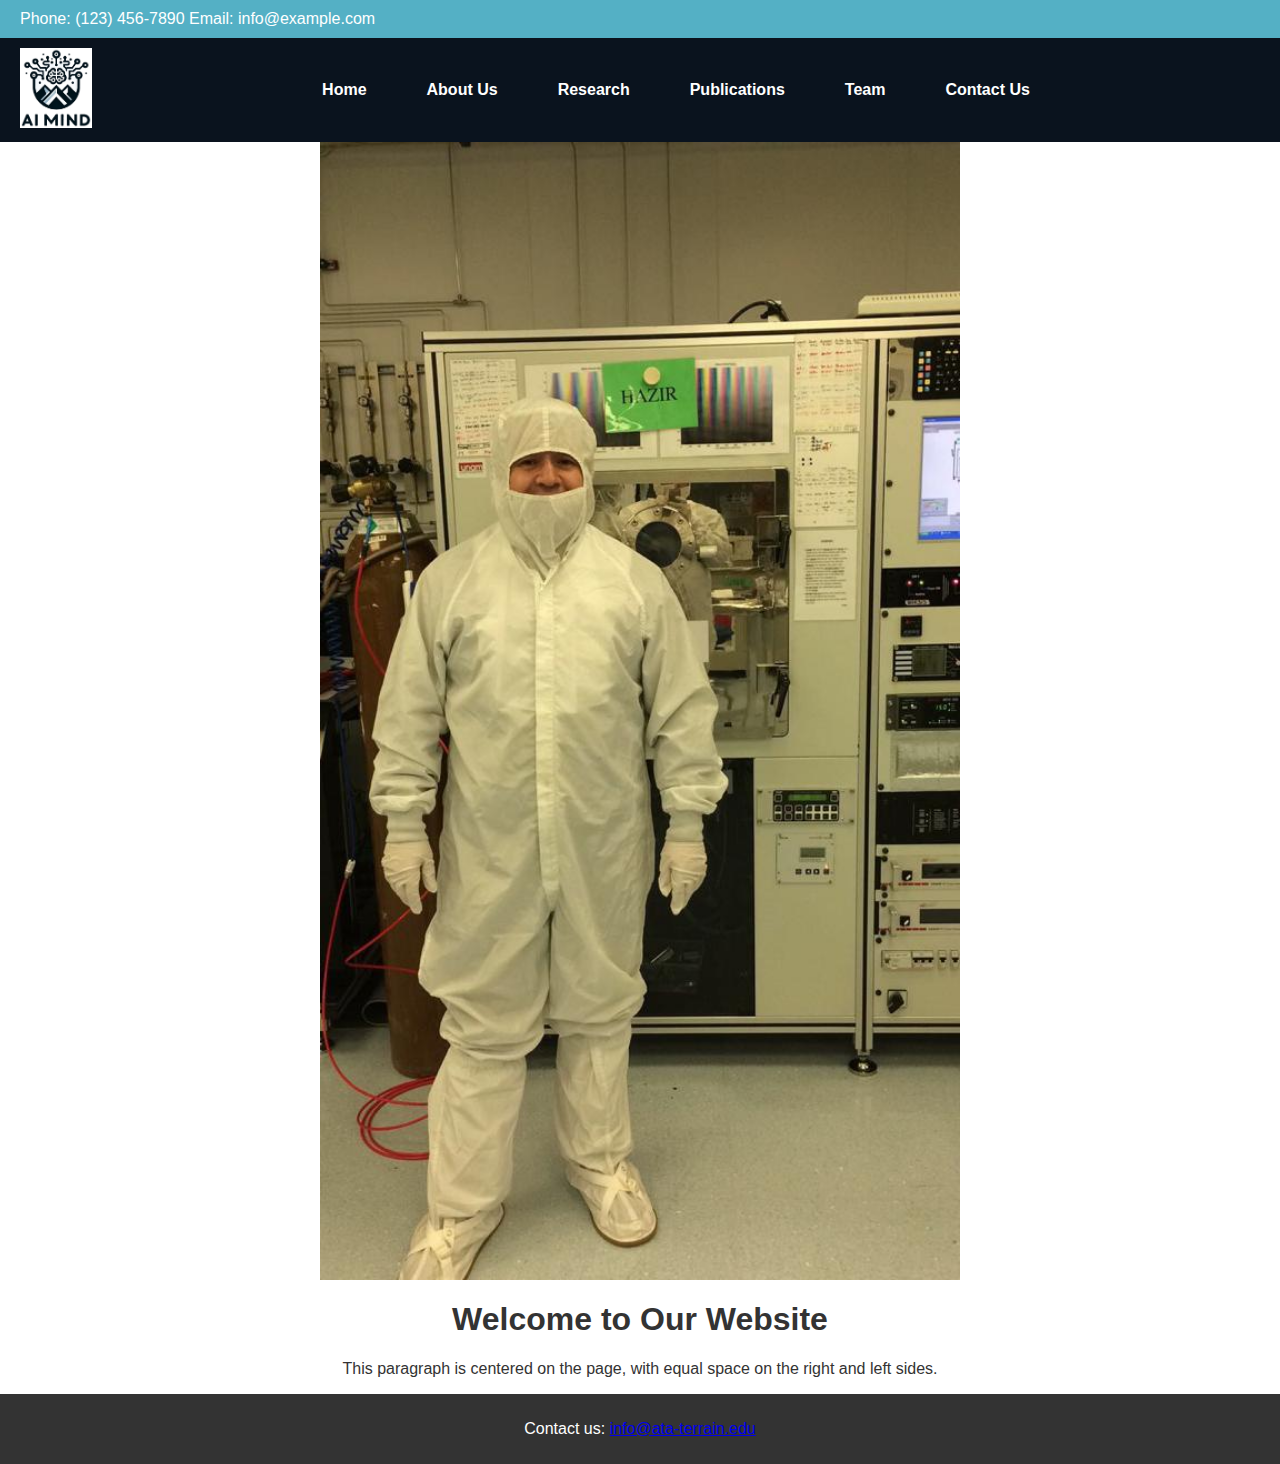
<file: index.html>
<!DOCTYPE html>
<html lang="en">
<head>
    <meta charset="UTF-8">
    <meta name="viewport" content="width=device-width, initial-scale=1.0">
    <title>Your Website Title</title>
    <link rel="stylesheet" href="style.css">
</head>
<body>
    <header class="top-header">
        <div class="contact-info">
            <span>Phone: (123) 456-7890</span>
            <span>Email: info@example.com</span>
        </div>
    </header>
</header>
<header class="main-nav">
    <nav class="navbar">
        <div class="logo">
            <img src="logo1.jpg" alt="Your Logo">
        </div>
        <ul>
            <li><a href="index.html">Home</a></li>
            <li><a href="about.html">About Us</a></li>
            <li class="dropdown">
                <a href="javascript:void(0)" class="dropbtn">Research</a>
                <div class="dropdown-content">
                    <a href="research-fields.html">Research Fields</a>
                    <a href="projects.html">Projects</a>
                    <a href="publications.html">Publications</a>
                    <a href="patents.html">Patents</a>
                    <a href="research-groups.html">Research Groups</a>
                </div>
            </li>
            <li><a href="publications.html">Publications</a></li>
            <li><a href="team.html">Team</a></li>
            <li><a href="contact.html">Contact Us</a></li>
        </ul>
    </nav>
</header>


    <div class="slider">
        <div class="slides">
            <div class="slide"><img src="1.jpeg" alt="Slide 1"></div>
            <div class="slide"><img src="2.jpeg" alt="Slide 2"></div>
            <div class="slide"><img src="3.jpeg" alt="Slide 3"></div>
            <div class="slide"><img src="4.jpeg" alt="Slide 4"></div>
            <div class="slide"><img src="5.jpeg" alt="Slide 5"></div>
            <div class="slide"><img src="6.jpeg" alt="Slide 6"></div>
            <div class="slide"><img src="7.jpeg" alt="Slide 7"></div>
            <div class="slide"><img src="8.jpeg" alt="Slide 8"></div>
            <div class="slide"><img src="9.jpeg" alt="Slide 9"></div>
            <div class="slide"><img src="10.jpeg" alt="Slide 10"></div>
            <div class="slide"><img src="11.jpeg" alt="Slide 11"></div>
            <div class="slide"><img src="12.jpeg" alt="Slide 12"></div>
            <div class="slide"><img src="13.jpeg" alt="Slide 13"></div>
            <div class="slide"><img src="14.jpeg" alt="Slide 14"></div>
            <div class="slide"><img src="15.jpeg" alt="Slide 15"></div>
            <div class="slide"><img src="16.jpeg" alt="Slide 16"></div>
            <div class="slide"><img src="17.jpeg" alt="Slide 17"></div>
            <div class="slide"><img src="18.jpeg" alt="Slide 18"></div>
            <div class="slide"><img src="19.jpeg" alt="Slide 19"></div>
            <div class="slide"><img src="20.jpeg" alt="Slide 20"></div>
            <div class="slide"><img src="21.jpeg" alt="Slide 21"></div>
            <div class="slide"><img src="22.jpeg" alt="Slide 22"></div>
            <div class="slide"><img src="23.jpeg" alt="Slide 23"></div>
            <div class="slide"><img src="24.jpeg" alt="Slide 24"></div>
            <div class="slide"><img src="25.jpeg" alt="Slide 25"></div>
                    </div>
    </div>
    <main class="centered-container">
        <h1>Welcome to Our Website</h1>
        <p>This paragraph is centered on the page, with equal space on the right and left sides.</p>
    </main>
    <footer>
        <p>Contact us: <a href="mailto:info@ata-terrain.edu">info@ata-terrain.edu</a></p>
    </footer>
    <script src="script.js"></script>
</body>
</html>
</file>
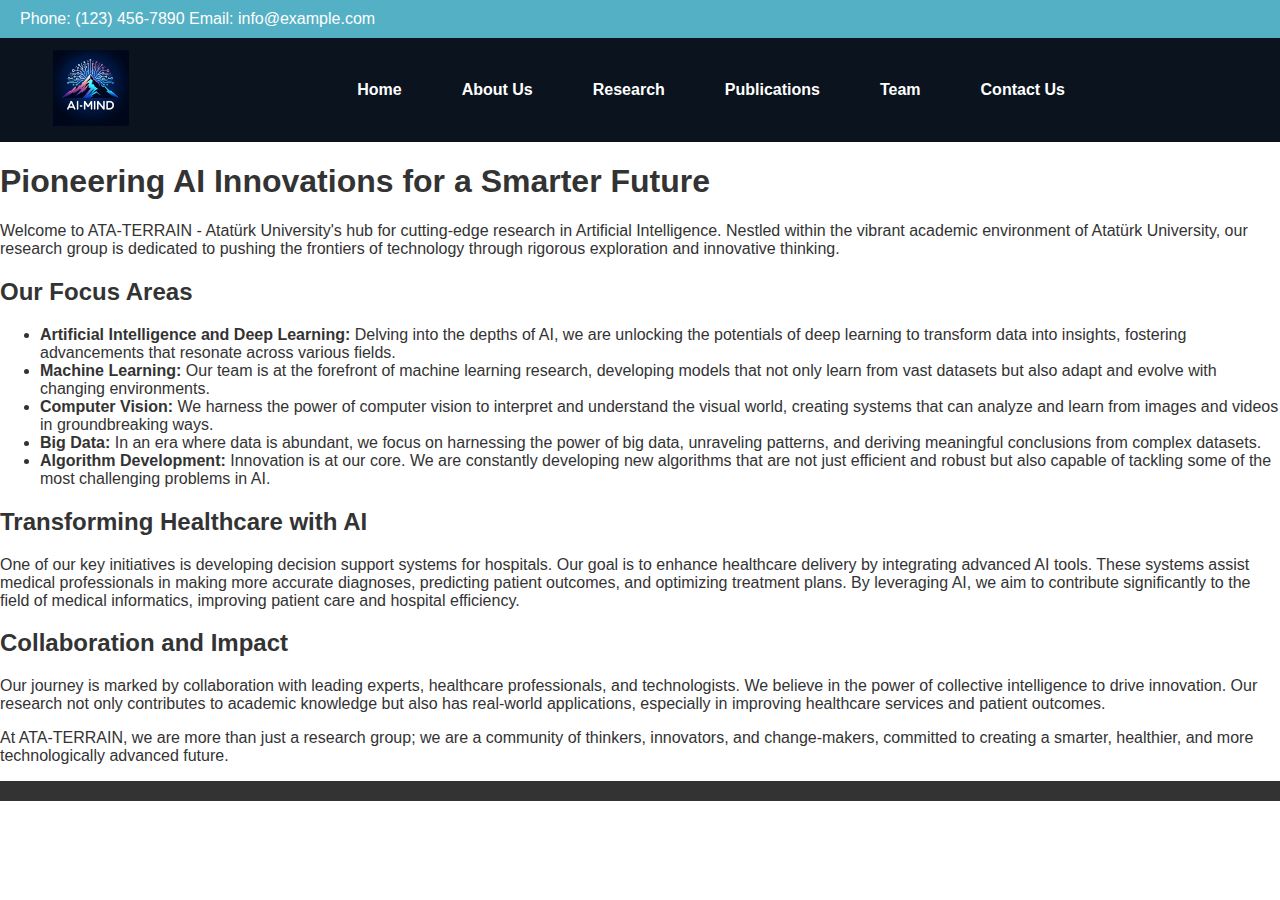
<file: about.html>
<!DOCTYPE html>
<html lang="en">
<head>
    <meta charset="UTF-8">
    <meta name="viewport" content="width=device-width, initial-scale=1.0">
    <title>Your Website Title</title>
    <link rel="stylesheet" href="style.css">
</head>
<body>
    <header class="top-header">
        <div class="contact-info">
            <!-- Add your contact information here -->
            <span>Phone: (123) 456-7890</span>
            <span>Email: info@example.com</span>
        </div>
        <nav class="social-media-nav">
            <!-- Social media links or icons -->
        </nav>
    </header>
    <header class="main-nav">
        <nav class="navbar">
            <div class="logo">
                <img src="logo.png" alt="Your Logo">
            </div>
            <ul>
                <li><a href="index.html">Home</a></li>
                <li><a href="about.html">About Us</a></li>
                <li><a href="research.html">Research</a></li>
                <li><a href="publications.html">Publications</a></li>
                <li><a href="team.html">Team</a></li>
                <li><a href="contact.html">Contact Us</a></li>
            </ul>
        </nav>
    </header>

    <main class="about-container">
        <h1 class="about-title">Pioneering AI Innovations for a Smarter Future</h1>
        <section class="about-intro">
            <p>Welcome to ATA-TERRAIN - Atatürk University's hub for cutting-edge research in Artificial Intelligence. Nestled within the vibrant academic environment of Atatürk University, our research group is dedicated to pushing the frontiers of technology through rigorous exploration and innovative thinking.</p>
        </section>

        <section class="focus-areas">
            <h2>Our Focus Areas</h2>
            <ul>
                <li><strong>Artificial Intelligence and Deep Learning:</strong> Delving into the depths of AI, we are unlocking the potentials of deep learning to transform data into insights, fostering advancements that resonate across various fields.</li>
                <li><strong>Machine Learning:</strong> Our team is at the forefront of machine learning research, developing models that not only learn from vast datasets but also adapt and evolve with changing environments.</li>
                <li><strong>Computer Vision:</strong> We harness the power of computer vision to interpret and understand the visual world, creating systems that can analyze and learn from images and videos in groundbreaking ways.</li>
                <li><strong>Big Data:</strong> In an era where data is abundant, we focus on harnessing the power of big data, unraveling patterns, and deriving meaningful conclusions from complex datasets.</li>
                <li><strong>Algorithm Development:</strong> Innovation is at our core. We are constantly developing new algorithms that are not just efficient and robust but also capable of tackling some of the most challenging problems in AI.</li>
            </ul>
        </section>

        <section class="healthcare-ai">
            <h2>Transforming Healthcare with AI</h2>
            <p>One of our key initiatives is developing decision support systems for hospitals. Our goal is to enhance healthcare delivery by integrating advanced AI tools. These systems assist medical professionals in making more accurate diagnoses, predicting patient outcomes, and optimizing treatment plans. By leveraging AI, we aim to contribute significantly to the field of medical informatics, improving patient care and hospital efficiency.</p>
        </section>

        <section class="collaboration-impact">
            <h2>Collaboration and Impact</h2>
            <p>Our journey is marked by collaboration with leading experts, healthcare professionals, and technologists. We believe in the power of collective intelligence to drive innovation. Our research not only contributes to academic knowledge but also has real-world applications, especially in improving healthcare services and patient outcomes.</p>

            <p>At ATA-TERRAIN, we are more than just a research group; we are a community of thinkers, innovators, and change-makers, committed to creating a smarter, healthier, and more technologically advanced future.</p>
        </section>
    </main>

    <footer>
        <!-- Footer content -->
    </footer>
</body>
</html>
</file>
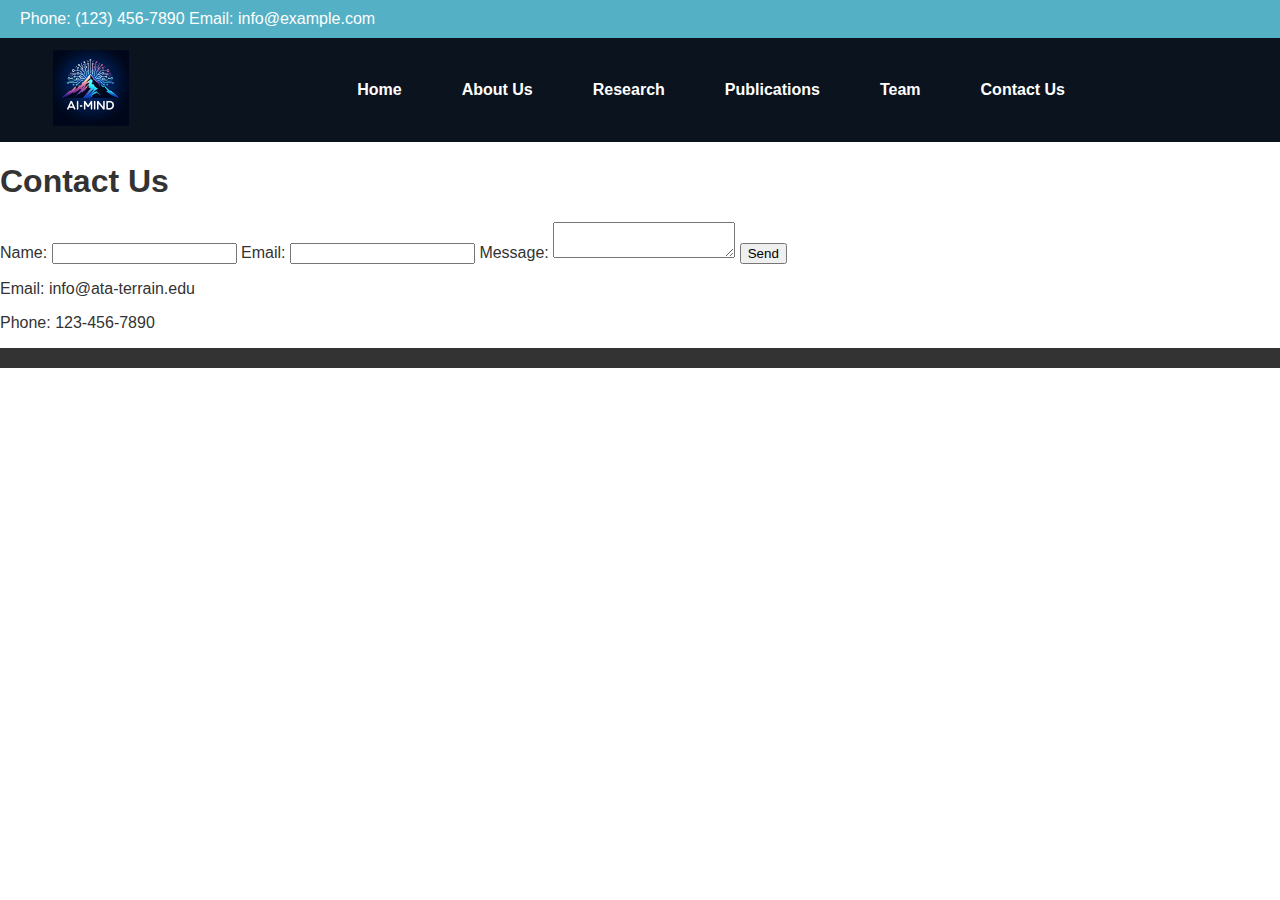
<file: contact.html>
<!DOCTYPE html>
<html lang="en">
<head>
    <meta charset="UTF-8">
    <meta name="viewport" content="width=device-width, initial-scale=1.0">
    <title>Your Website Title</title>
    <link rel="stylesheet" href="style.css">
</head>
<body>
    <header class="top-header">
        <div class="contact-info">
            <!-- Add your contact information here -->
            <span>Phone: (123) 456-7890</span>
            <span>Email: info@example.com</span>
        </div>
        <nav class="social-media-nav">
            <!-- Social media links or icons -->
        </nav>
    </header>
    <header class="main-nav">
        <nav class="navbar">
            <div class="logo">
                <img src="logo.png" alt="Your Logo">
            </div>
            <ul>
                <li><a href="index.html">Home</a></li>
                <li><a href="about.html">About Us</a></li>
                <li><a href="research.html">Research</a></li>
                <li><a href="publications.html">Publications</a></li>
                <li><a href="team.html">Team</a></li>
                <li><a href="contact.html">Contact Us</a></li>
            </ul>
        </nav>
    </header>
    <main>
        <h1>Contact Us</h1>
        <section class="contact-form">
            <form action="submit-form-url" method="POST">
                <label for="name">Name:</label>
                <input type="text" id="name" name="name" required>

                <label for="email">Email:</label>
                <input type="email" id="email" name="email" required>

                <label for="message">Message:</label>
                <textarea id="message" name="message" required></textarea>

                <button type="submit">Send</button>
            </form>
        </section>

        <section class="contact-info">
            <p>Email: info@ata-terrain.edu</p>
            <p>Phone: 123-456-7890</p>
            <!-- Additional contact information -->
        </section>
    </main>

    <footer>
        <!-- Footer content here -->
    </footer>
</body>
</html>
</file>
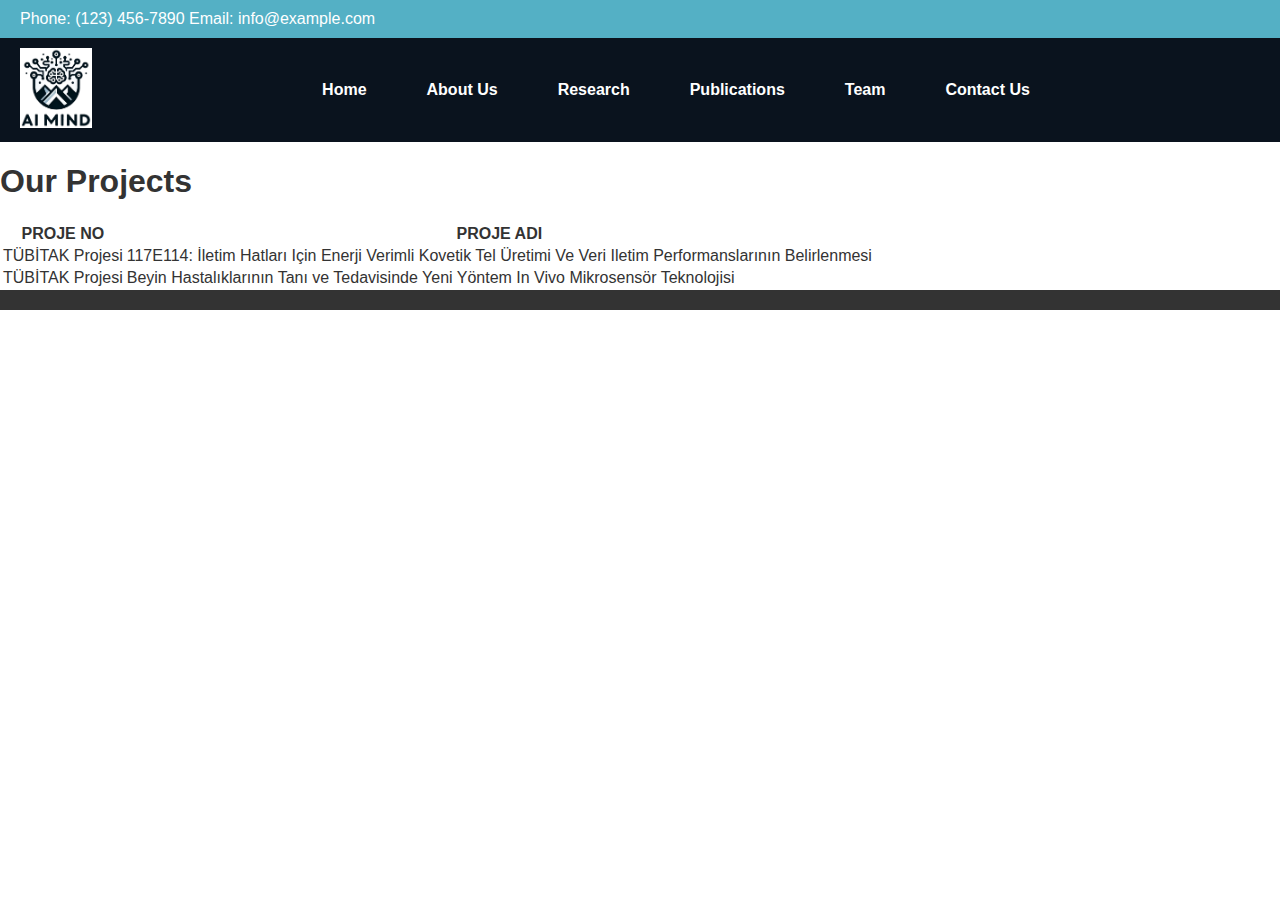
<file: projects.html>
<!DOCTYPE html>
<html lang="en">
<head>
    <meta charset="UTF-8">
    <meta name="viewport" content="width=device-width, initial-scale=1.0">
    <title>Your Website Title</title>
    <link rel="stylesheet" href="style.css">
</head>
<body>
    <header class="top-header">
        <div class="contact-info">
            <!-- Add your contact information here -->
            <span>Phone: (123) 456-7890</span>
            <span>Email: info@example.com</span>
        </div>
        <nav class="social-media-nav">
            <!-- Social media links or icons -->
        </nav>
    </header>
    <header class="main-nav">
        <nav class="navbar">
            <div class="logo">
                <img src="logo1.jpg" alt="Your Logo">
            </div>
            <ul>
                <li><a href="index.html">Home</a></li>
                <li><a href="about.html">About Us</a></li>
                <li><a href="research.html">Research</a></li>
                <li><a href="publications.html">Publications</a></li>
                <li><a href="team.html">Team</a></li>
                <li><a href="contact.html">Contact Us</a></li>
            </ul>
        </nav>
    </header>
    
    <main>
        <h1>Our Projects</h1>
        <table>
            <thead>
                <tr>
                    <th>PROJE NO</th>
                    <th>PROJE ADI</th>
                </tr>
            </thead>
            <tbody>
                <tr>
                    <td>TÜBİTAK Projesi</td>
                    <td>117E114: İletim Hatları Için Enerji Verimli Kovetik Tel Üretimi Ve Veri Iletim Performanslarının Belirlenmesi</td>
                </tr>
                <tr>
                    <td>TÜBİTAK Projesi</td>
                    <td>Beyin Hastalıklarının Tanı ve Tedavisinde Yeni Yöntem In Vivo Mikrosensör Teknolojisi</td>
                </tr>
                <!-- Add more rows here -->
            </tbody>
        </table>
    </main>
    
    <footer>
        <!-- Your footer content -->
    </footer>
</body>
</html>
</file>
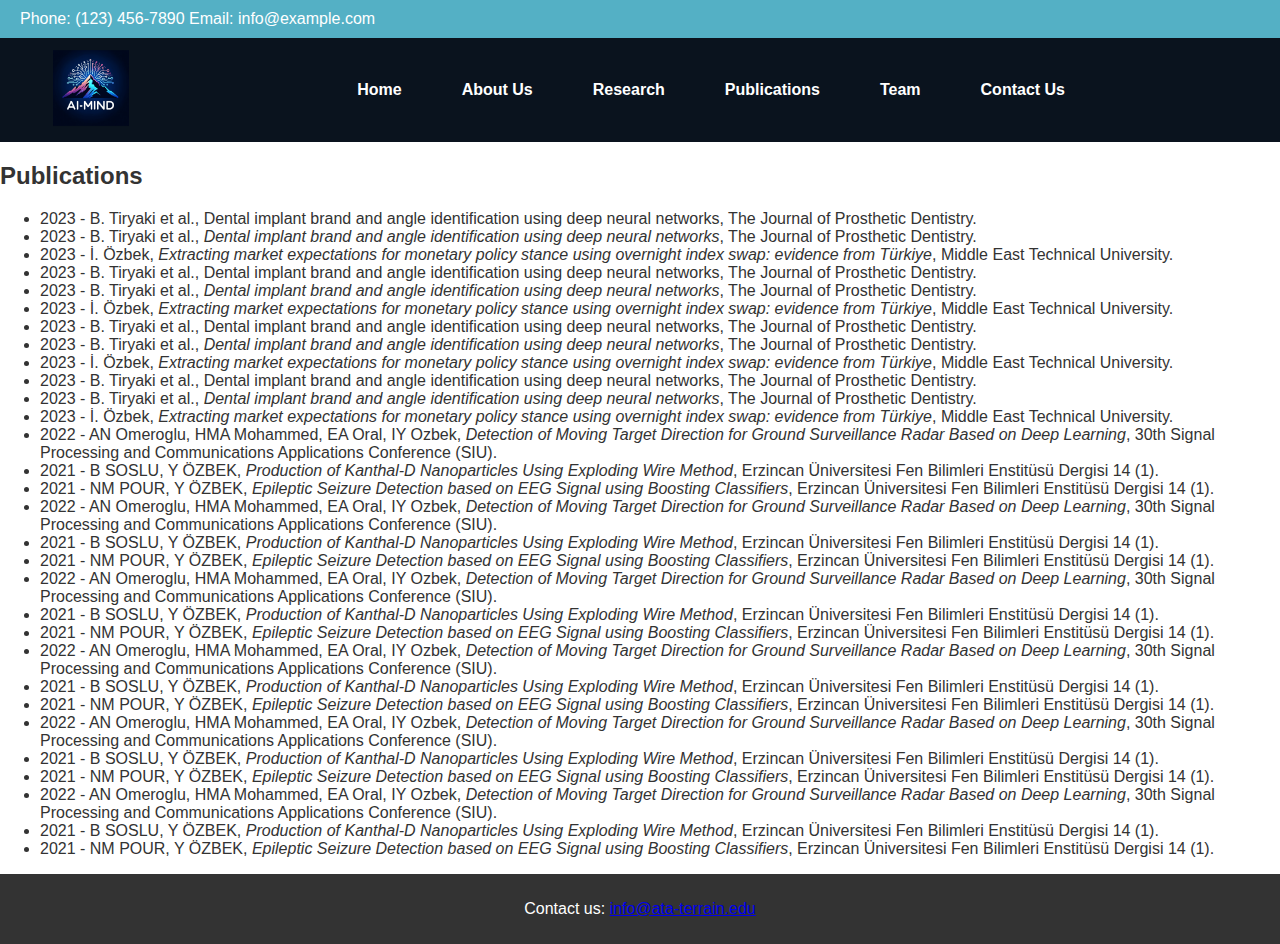
<file: publications.html>
<!DOCTYPE html>
<html lang="en">
<head>
    <meta charset="UTF-8">
    <meta name="viewport" content="width=device-width, initial-scale=1.0">
    <title>Your Website Title</title>
    <link rel="stylesheet" href="style.css">
</head>
<body>
    <header class="top-header">
        <div class="contact-info">
            <!-- Add your contact information here -->
            <span>Phone: (123) 456-7890</span>
            <span>Email: info@example.com</span>
        </div>
        <nav class="social-media-nav">
            <!-- Social media links or icons -->
        </nav>
    </header>
    <header class="main-nav">
        <nav class="navbar">
            <div class="logo">
                <img src="logo.png" alt="Your Logo">
            </div>
            <ul>
                <li><a href="index.html">Home</a></li>
                <li><a href="about.html">About Us</a></li>
                <li><a href="research.html">Research</a></li>
                <li><a href="publications.html">Publications</a></li>
                <li><a href="team.html">Team</a></li>
                <li><a href="contact.html">Contact Us</a></li>
            </ul>
        </nav>
    </header>

    <section class="publications">
        <h2>Publications</h2>
        <ul>
            <!-- List of publications here -->
            <li>2023 - B. Tiryaki et al., Dental implant brand and angle identification using deep neural networks, The Journal of Prosthetic Dentistry.</li>
            <li>2023 - B. Tiryaki et al., <em>Dental implant brand and angle identification using deep neural networks</em>, The Journal of Prosthetic Dentistry.</li>
            <li>2023 - İ. Özbek, <em>Extracting market expectations for monetary policy stance using overnight index swap: evidence from Türkiye</em>, Middle East Technical University.</li>
            <li>2023 - B. Tiryaki et al., Dental implant brand and angle identification using deep neural networks, The Journal of Prosthetic Dentistry.</li>
            <li>2023 - B. Tiryaki et al., <em>Dental implant brand and angle identification using deep neural networks</em>, The Journal of Prosthetic Dentistry.</li>
            <li>2023 - İ. Özbek, <em>Extracting market expectations for monetary policy stance using overnight index swap: evidence from Türkiye</em>, Middle East Technical University.</li>
            <li>2023 - B. Tiryaki et al., Dental implant brand and angle identification using deep neural networks, The Journal of Prosthetic Dentistry.</li>
            <li>2023 - B. Tiryaki et al., <em>Dental implant brand and angle identification using deep neural networks</em>, The Journal of Prosthetic Dentistry.</li>
            <li>2023 - İ. Özbek, <em>Extracting market expectations for monetary policy stance using overnight index swap: evidence from Türkiye</em>, Middle East Technical University.</li>
            <li>2023 - B. Tiryaki et al., Dental implant brand and angle identification using deep neural networks, The Journal of Prosthetic Dentistry.</li>
            <li>2023 - B. Tiryaki et al., <em>Dental implant brand and angle identification using deep neural networks</em>, The Journal of Prosthetic Dentistry.</li>
            <li>2023 - İ. Özbek, <em>Extracting market expectations for monetary policy stance using overnight index swap: evidence from Türkiye</em>, Middle East Technical University.</li>
            <!-- Additional publications -->
            <li>2022 - AN Omeroglu, HMA Mohammed, EA Oral, IY Ozbek, <em>Detection of Moving Target Direction for Ground Surveillance Radar Based on Deep Learning</em>, 30th Signal Processing and Communications Applications Conference (SIU).</li>
            <li>2021 - B SOSLU, Y ÖZBEK, <em>Production of Kanthal-D Nanoparticles Using Exploding Wire Method</em>, Erzincan Üniversitesi Fen Bilimleri Enstitüsü Dergisi 14 (1).</li>
            <li>2021 - NM POUR, Y ÖZBEK, <em>Epileptic Seizure Detection based on EEG Signal using Boosting Classifiers</em>, Erzincan Üniversitesi Fen Bilimleri Enstitüsü Dergisi 14 (1).</li>
            <li>2022 - AN Omeroglu, HMA Mohammed, EA Oral, IY Ozbek, <em>Detection of Moving Target Direction for Ground Surveillance Radar Based on Deep Learning</em>, 30th Signal Processing and Communications Applications Conference (SIU).</li>
            <li>2021 - B SOSLU, Y ÖZBEK, <em>Production of Kanthal-D Nanoparticles Using Exploding Wire Method</em>, Erzincan Üniversitesi Fen Bilimleri Enstitüsü Dergisi 14 (1).</li>
            <li>2021 - NM POUR, Y ÖZBEK, <em>Epileptic Seizure Detection based on EEG Signal using Boosting Classifiers</em>, Erzincan Üniversitesi Fen Bilimleri Enstitüsü Dergisi 14 (1).</li>
            <li>2022 - AN Omeroglu, HMA Mohammed, EA Oral, IY Ozbek, <em>Detection of Moving Target Direction for Ground Surveillance Radar Based on Deep Learning</em>, 30th Signal Processing and Communications Applications Conference (SIU).</li>
            <li>2021 - B SOSLU, Y ÖZBEK, <em>Production of Kanthal-D Nanoparticles Using Exploding Wire Method</em>, Erzincan Üniversitesi Fen Bilimleri Enstitüsü Dergisi 14 (1).</li>
            <li>2021 - NM POUR, Y ÖZBEK, <em>Epileptic Seizure Detection based on EEG Signal using Boosting Classifiers</em>, Erzincan Üniversitesi Fen Bilimleri Enstitüsü Dergisi 14 (1).</li>
            <li>2022 - AN Omeroglu, HMA Mohammed, EA Oral, IY Ozbek, <em>Detection of Moving Target Direction for Ground Surveillance Radar Based on Deep Learning</em>, 30th Signal Processing and Communications Applications Conference (SIU).</li>
            <li>2021 - B SOSLU, Y ÖZBEK, <em>Production of Kanthal-D Nanoparticles Using Exploding Wire Method</em>, Erzincan Üniversitesi Fen Bilimleri Enstitüsü Dergisi 14 (1).</li>
            <li>2021 - NM POUR, Y ÖZBEK, <em>Epileptic Seizure Detection based on EEG Signal using Boosting Classifiers</em>, Erzincan Üniversitesi Fen Bilimleri Enstitüsü Dergisi 14 (1).</li>
            <li>2022 - AN Omeroglu, HMA Mohammed, EA Oral, IY Ozbek, <em>Detection of Moving Target Direction for Ground Surveillance Radar Based on Deep Learning</em>, 30th Signal Processing and Communications Applications Conference (SIU).</li>
            <li>2021 - B SOSLU, Y ÖZBEK, <em>Production of Kanthal-D Nanoparticles Using Exploding Wire Method</em>, Erzincan Üniversitesi Fen Bilimleri Enstitüsü Dergisi 14 (1).</li>
            <li>2021 - NM POUR, Y ÖZBEK, <em>Epileptic Seizure Detection based on EEG Signal using Boosting Classifiers</em>, Erzincan Üniversitesi Fen Bilimleri Enstitüsü Dergisi 14 (1).</li>
            <li>2022 - AN Omeroglu, HMA Mohammed, EA Oral, IY Ozbek, <em>Detection of Moving Target Direction for Ground Surveillance Radar Based on Deep Learning</em>, 30th Signal Processing and Communications Applications Conference (SIU).</li>
            <li>2021 - B SOSLU, Y ÖZBEK, <em>Production of Kanthal-D Nanoparticles Using Exploding Wire Method</em>, Erzincan Üniversitesi Fen Bilimleri Enstitüsü Dergisi 14 (1).</li>
            <li>2021 - NM POUR, Y ÖZBEK, <em>Epileptic Seizure Detection based on EEG Signal using Boosting Classifiers</em>, Erzincan Üniversitesi Fen Bilimleri Enstitüsü Dergisi 14 (1).</li>
    
        </ul>
    </section>

    <!-- Other sections or content for the Publications page here -->

    <footer>
        <p>Contact us: <a href="mailto:info@ata-terrain.edu">info@ata-terrain.edu</a></p>
    </footer>
</body>
</html>
</file>
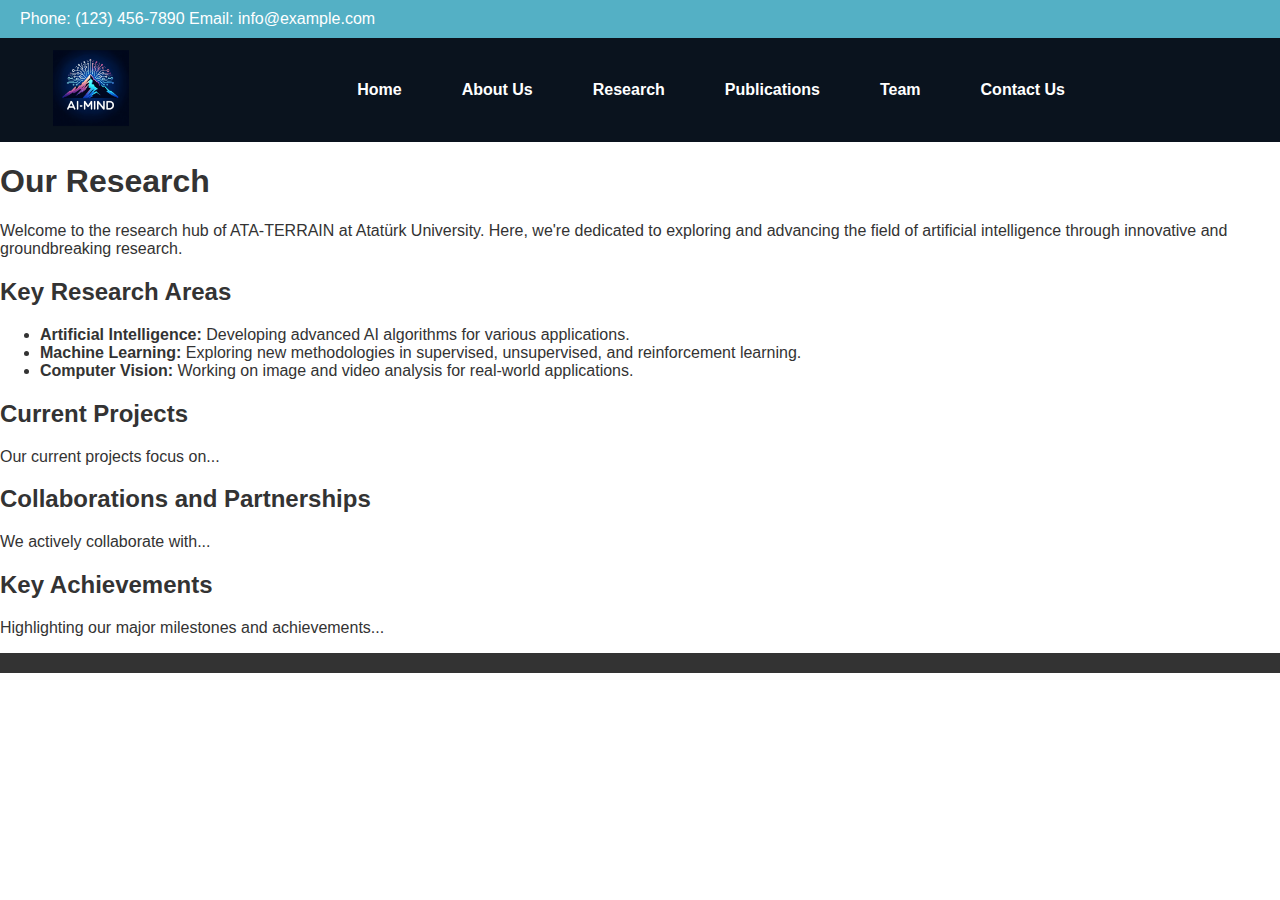
<file: research.html>
<!DOCTYPE html>
<html lang="en">
<head>
    <meta charset="UTF-8">
    <meta name="viewport" content="width=device-width, initial-scale=1.0">
    <title>Your Website Title</title>
    <link rel="stylesheet" href="style.css">
</head>
<body>
    <header class="top-header">
        <div class="contact-info">
            <!-- Add your contact information here -->
            <span>Phone: (123) 456-7890</span>
            <span>Email: info@example.com</span>
        </div>
        <nav class="social-media-nav">
            <!-- Social media links or icons -->
        </nav>
    </header>
    <header class="main-nav">
        <nav class="navbar">
            <div class="logo">
                <img src="logo.png" alt="Your Logo">
            </div>
            <ul>
                <li><a href="index.html">Home</a></li>
                <li><a href="about.html">About Us</a></li>
                <li><a href="research.html">Research</a></li>
                <li><a href="publications.html">Publications</a></li>
                <li><a href="team.html">Team</a></li>
                <li><a href="contact.html">Contact Us</a></li>
            </ul>
        </nav>
    </header>

    <main class="research-container">
        <h1>Our Research</h1>
        
        <section class="research-intro">
            <p>Welcome to the research hub of ATA-TERRAIN at Atatürk University. Here, we're dedicated to exploring and advancing the field of artificial intelligence through innovative and groundbreaking research.</p>
        </section>

        <section class="research-areas">
            <h2>Key Research Areas</h2>
            <ul>
                <li><strong>Artificial Intelligence:</strong> Developing advanced AI algorithms for various applications.</li>
                <li><strong>Machine Learning:</strong> Exploring new methodologies in supervised, unsupervised, and reinforcement learning.</li>
                <li><strong>Computer Vision:</strong> Working on image and video analysis for real-world applications.</li>
                <!-- More research areas -->
            </ul>
        </section>

        <section class="current-projects">
            <h2>Current Projects</h2>
            <p>Our current projects focus on...</p>
            <!-- List or describe current projects -->
        </section>

        <section class="collaborations">
            <h2>Collaborations and Partnerships</h2>
            <p>We actively collaborate with...</p>
            <!-- Information about collaborations -->
        </section>

        <section class="achievements">
            <h2>Key Achievements</h2>
            <p>Highlighting our major milestones and achievements...</p>
            <!-- List achievements and awards -->
        </section>
    </main>

    <footer>
        <!-- Footer content -->
    </footer>
</body>
</html>
</file>
<file: style.css>
body {
    font-family: Arial, sans-serif;
    margin: 0;
    padding: 0;
    color: #333;
}

.top-header {
    background-color: #54b0c5;
    color: white;
    padding: 10px 20px;
    display: flex;
    justify-content: space-between;
    align-items: center;
}

/* Main navigation bar styling */
.main-nav {
    background-color: #0a131e; /* Darker blue color for main navigation */
    padding: 10px 20px;
}

/* Navbar styling */
.navbar {
    display: flex;
    justify-content: center; /* Center the entire navbar */
    align-items: center;
    width: 100%;
}

/* Navbar unordered list styling */
.navbar ul {
    list-style: none;
    display: flex;
    justify-content: center; /* Center the list items */
    align-items: center;
    padding: 0;
    margin: 0;
    width: 100%;
}

/* Navbar list item styling */
.navbar ul li {
    margin: 0 15px; /* Space between items */
    text-align: center; /* Center text within each list item */
}

/* Navbar link styling */
.navbar ul li a {
    text-decoration: none;
    color: white;
    font-weight: bold;
    padding: 10px 15px;
    transition: background-color 0.3s;
}

.navbar ul li a:hover {
    background-color: #0073e6;
}

.logo img {
    height: 80px;
}

.slider {
    width: 100%;
    overflow: hidden;
}

.slides {
    display: flex;
    transition: transform 0.5s ease-in-out;
}

.slide {
    min-width: 100%;
    display: flex;
    justify-content: center;
    align-items: center;
}

.slide img {
    width: 50%;
    height: auto;
}

.centered-container {
    max-width: 800px;
    margin: 0px auto;
    padding: 0px;
    text-align: center;
}

footer {
    background-color: #333;
    color: white;
    text-align: center;
    padding: 10px 0;
}


/* ... existing styles ... */
/* Dropdown menu styles */
.dropdown {
    position: relative;
    display: inline-block;
}

.dropdown-content {
    display: none;
    position: absolute;
    background-color: #0a0a36;
    min-width: 160px;
    box-shadow: 0px 8px 16px 0px rgba(0,0,0,0.2);
    z-index: 1;
}

.dropdown-content a {
    color: black;
    padding: 12px 16px;
    text-decoration: none;
    display: block;
}

.dropdown:hover .dropdown-content {
    display: block;
}

/* ... remaining styles ... */



/* ... existing styles ... */

.status-ongoing {
    background-color: #ffff99;
}

.status-completed {
    background-color: #99ff99;
}

.status-evaluation {
    background-color: #ff9999;
}

/* ... remaining styles ... */
</file>
